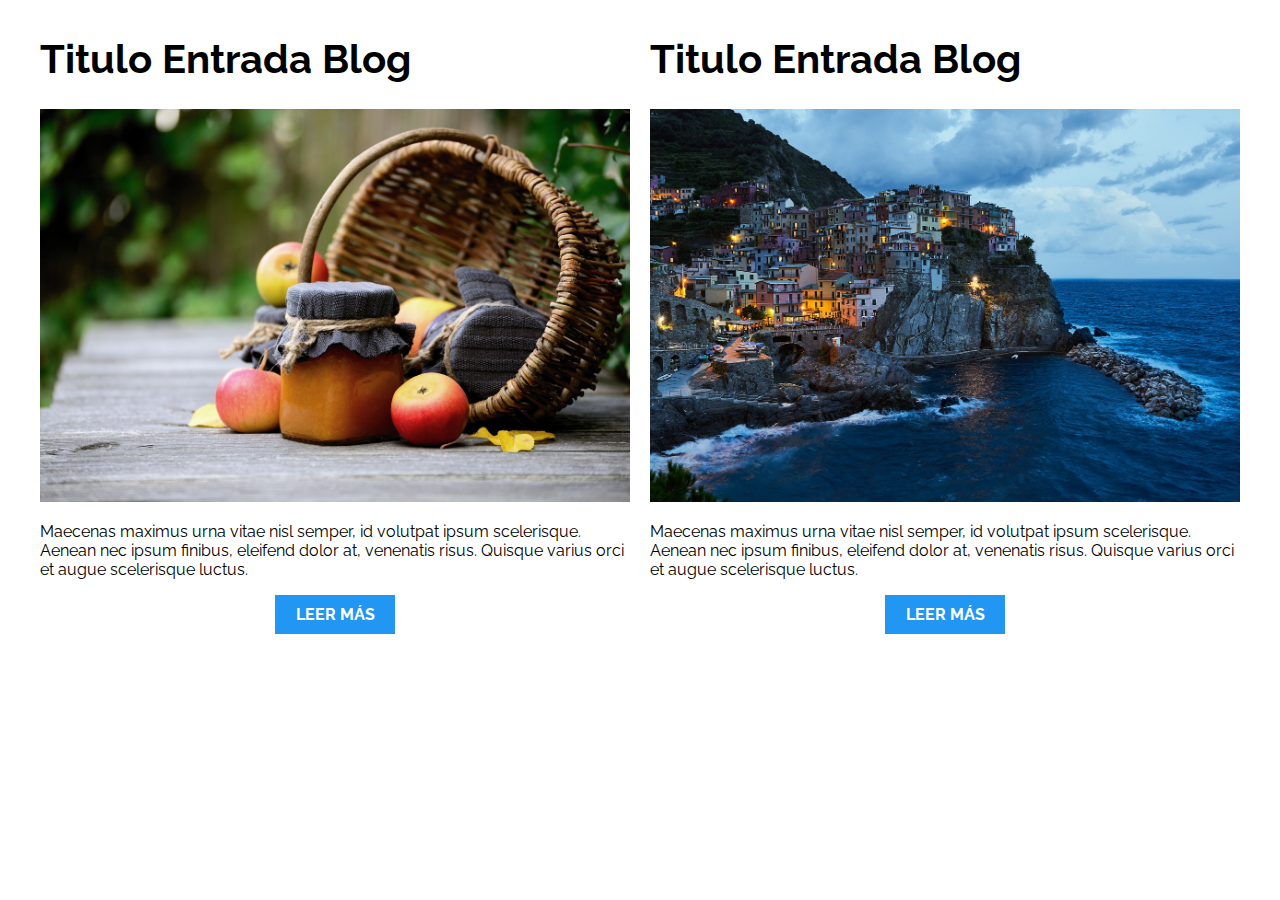
<file: 01-2columnas_iguales_css_grid/index.html>
<!DOCTYPE html>
<html>

<head>
    <meta charset="utf-8">
    <title>Patrones Responsive Web Design - 2 Columnas</title>
    <link rel="stylesheet" href="https://necolas.github.io/normalize.css/8.0.1/normalize.css">
    <link href="https://fonts.googleapis.com/css?family=Raleway:400,700,900" rel="stylesheet">
    <link rel="stylesheet" href="css/styles.css">
    <meta name="viewport" content="width=device-width, initial-scale=1">
</head>

<body>

    <div class="contenedor">
        <article class="entrada-blog">
            <h1>Titulo Entrada Blog</h1>
            <img src="img/imagen1.jpg">
            <p>Maecenas maximus urna vitae nisl semper, id volutpat ipsum scelerisque. Aenean nec ipsum finibus, eleifend dolor at, venenatis risus. Quisque varius orci et augue scelerisque luctus.</p>
            <a class="boton" href="#">Leer más</a>
        </article>
        <article class="entrada-blog">
            <h1>Titulo Entrada Blog</h1>
            <img src="img/imagen2.jpg">
            <p>Maecenas maximus urna vitae nisl semper, id volutpat ipsum scelerisque. Aenean nec ipsum finibus, eleifend dolor at, venenatis risus. Quisque varius orci et augue scelerisque luctus.</p>
            <a class="boton" href="#">Leer más</a>
        </article>
    </div>

</body>

</html>
</file>
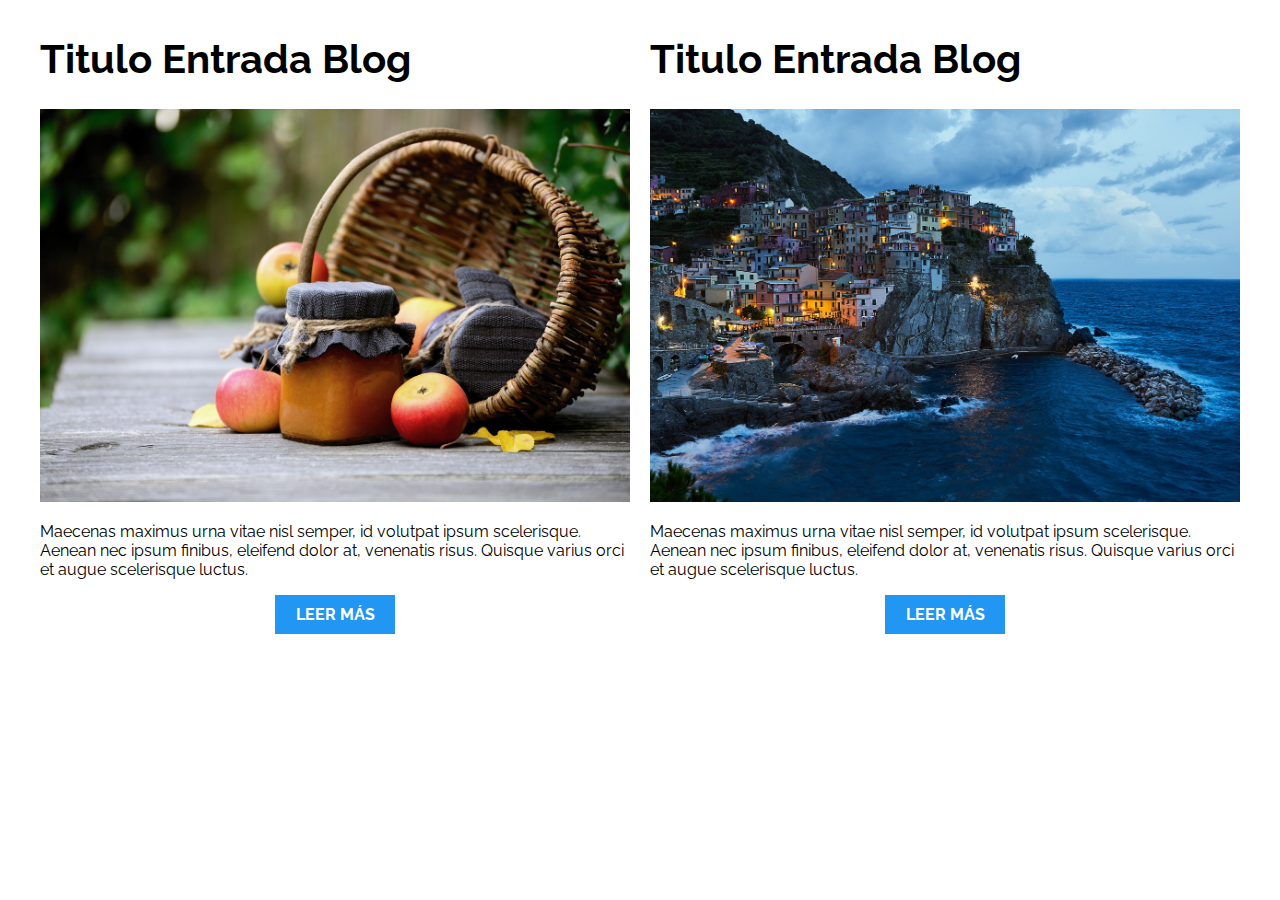
<file: 02-2columnas_iguales_flexbox/index.html>
<!DOCTYPE html>
<html>

<head>
    <meta charset="utf-8">
    <title>Patrones Responsive Web Design - 2 Columnas</title>
    <link rel="stylesheet" href="https://necolas.github.io/normalize.css/8.0.1/normalize.css">
    <link href="https://fonts.googleapis.com/css?family=Raleway:400,700,900" rel="stylesheet">
    <link rel="stylesheet" href="css/styles.css">
    <meta name="viewport" content="width=device-width, initial-scale=1">
</head>

<body>
    <div class="contenedor dos-columnas">
        <article class="entrada-blog">
            <h1>Titulo Entrada Blog</h1>
            <img src="img/imagen1.jpg">
            <p>Maecenas maximus urna vitae nisl semper, id volutpat ipsum scelerisque. Aenean nec ipsum finibus, eleifend dolor at, venenatis risus. Quisque varius orci et augue scelerisque luctus.</p>
            <a href="#">Leer más</a>
        </article>
        <article class="entrada-blog">
            <h1>Titulo Entrada Blog</h1>
            <img src="img/imagen2.jpg">
            <p>Maecenas maximus urna vitae nisl semper, id volutpat ipsum scelerisque. Aenean nec ipsum finibus, eleifend dolor at, venenatis risus. Quisque varius orci et augue scelerisque luctus.</p>
            <a href="#">Leer más</a>
        </article>
    </div>

</body>

</html>
</file>
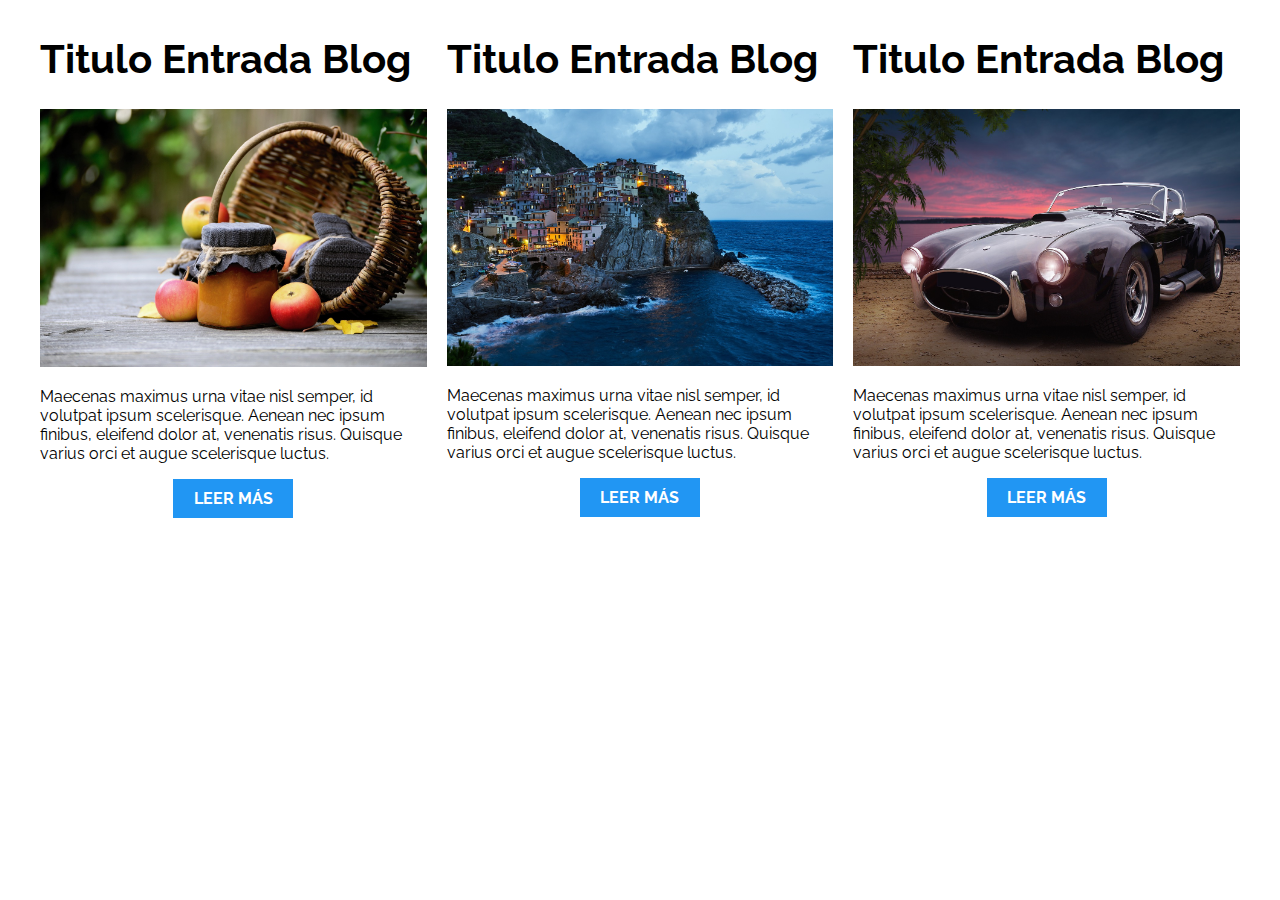
<file: 03-3columnas_iguales_css_grid/index.html>
<!DOCTYPE html>
<html>

<head>
    <meta charset="utf-8">
    <title>Patrones Responsive Web Design - 3 Columnas Iguales</title>
    <link rel="stylesheet" href="https://necolas.github.io/normalize.css/8.0.1/normalize.css">
    <link href="https://fonts.googleapis.com/css?family=Raleway:400,700,900" rel="stylesheet">
    <link rel="stylesheet" href="css/styles.css">
    <meta name="viewport" content="width=device-width, initial-scale=1">
</head>

<body>

    <div class="contenedor tres-columnas">
        <article class="entrada-blog">
            <h1>Titulo Entrada Blog</h1>
            <img src="img/imagen1.jpg">
            <p>Maecenas maximus urna vitae nisl semper, id volutpat ipsum scelerisque. Aenean nec ipsum finibus, eleifend dolor at, venenatis risus. Quisque varius orci et augue scelerisque luctus.</p>
            <a href="#">Leer más</a>
        </article>

        <article class="entrada-blog">
            <h1>Titulo Entrada Blog</h1>
            <img src="img/imagen2.jpg">

            <p>Maecenas maximus urna vitae nisl semper, id volutpat ipsum scelerisque. Aenean nec ipsum finibus, eleifend dolor at, venenatis risus. Quisque varius orci et augue scelerisque luctus.</p>
            <a href="#">Leer más</a>
        </article>

        <article class="entrada-blog">
            <h1>Titulo Entrada Blog</h1>
            <img src="img/imagen3.jpg">

            <p>Maecenas maximus urna vitae nisl semper, id volutpat ipsum scelerisque. Aenean nec ipsum finibus, eleifend dolor at, venenatis risus. Quisque varius orci et augue scelerisque luctus.</p>
            <a href="#">Leer más</a>
        </article>
    </div>

</body>

</html>
</file>
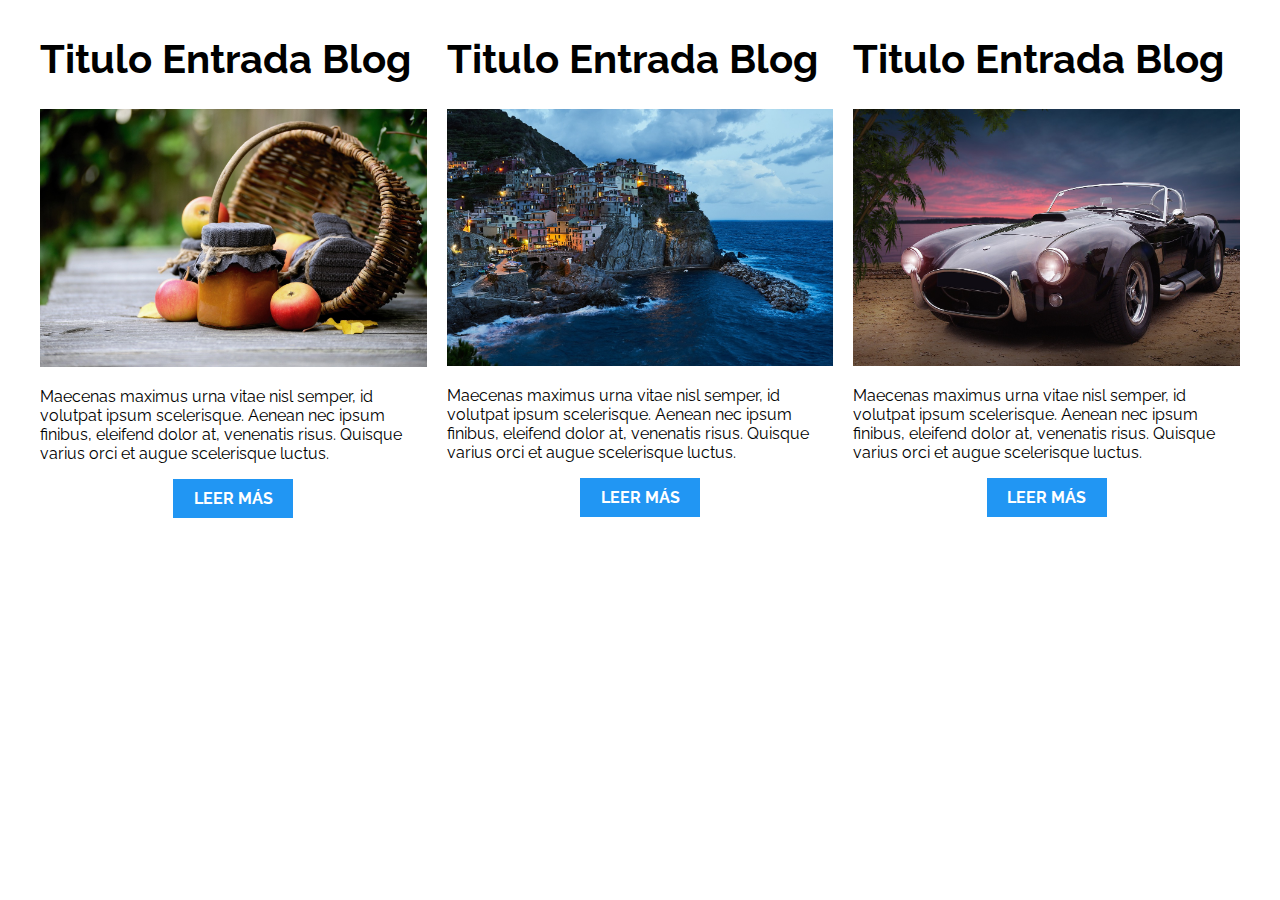
<file: 04-3columnas_iguales_flexbox/index.html>
<!DOCTYPE html>
<html>

<head>
    <meta charset="utf-8">
    <title>Patrones Responsive Web Design - 3 Columnas Iguales</title>
    <link rel="stylesheet" href="https://necolas.github.io/normalize.css/8.0.1/normalize.css">
    <link href="https://fonts.googleapis.com/css?family=Raleway:400,700,900" rel="stylesheet">
    <link rel="stylesheet" href="css/styles.css">
    <meta name="viewport" content="width=device-width, initial-scale=1">
</head>

<body>

    <div class="contenedor tres-columnas">
        <article class="entrada-blog">
            <h1>Titulo Entrada Blog</h1>
            <img src="img/imagen1.jpg">
            <p>Maecenas maximus urna vitae nisl semper, id volutpat ipsum scelerisque. Aenean nec ipsum finibus, eleifend dolor at, venenatis risus. Quisque varius orci et augue scelerisque luctus.</p>
            <a href="#">Leer más</a>
        </article>

        <article class="entrada-blog">
            <h1>Titulo Entrada Blog</h1>
            <img src="img/imagen2.jpg">

            <p>Maecenas maximus urna vitae nisl semper, id volutpat ipsum scelerisque. Aenean nec ipsum finibus, eleifend dolor at, venenatis risus. Quisque varius orci et augue scelerisque luctus.</p>
            <a href="#">Leer más</a>
        </article>

        <article class="entrada-blog">
            <h1>Titulo Entrada Blog</h1>
            <img src="img/imagen3.jpg">

            <p>Maecenas maximus urna vitae nisl semper, id volutpat ipsum scelerisque. Aenean nec ipsum finibus, eleifend dolor at, venenatis risus. Quisque varius orci et augue scelerisque luctus.</p>
            <a href="#">Leer más</a>
        </article>
    </div>
</body>

</html>
</file>
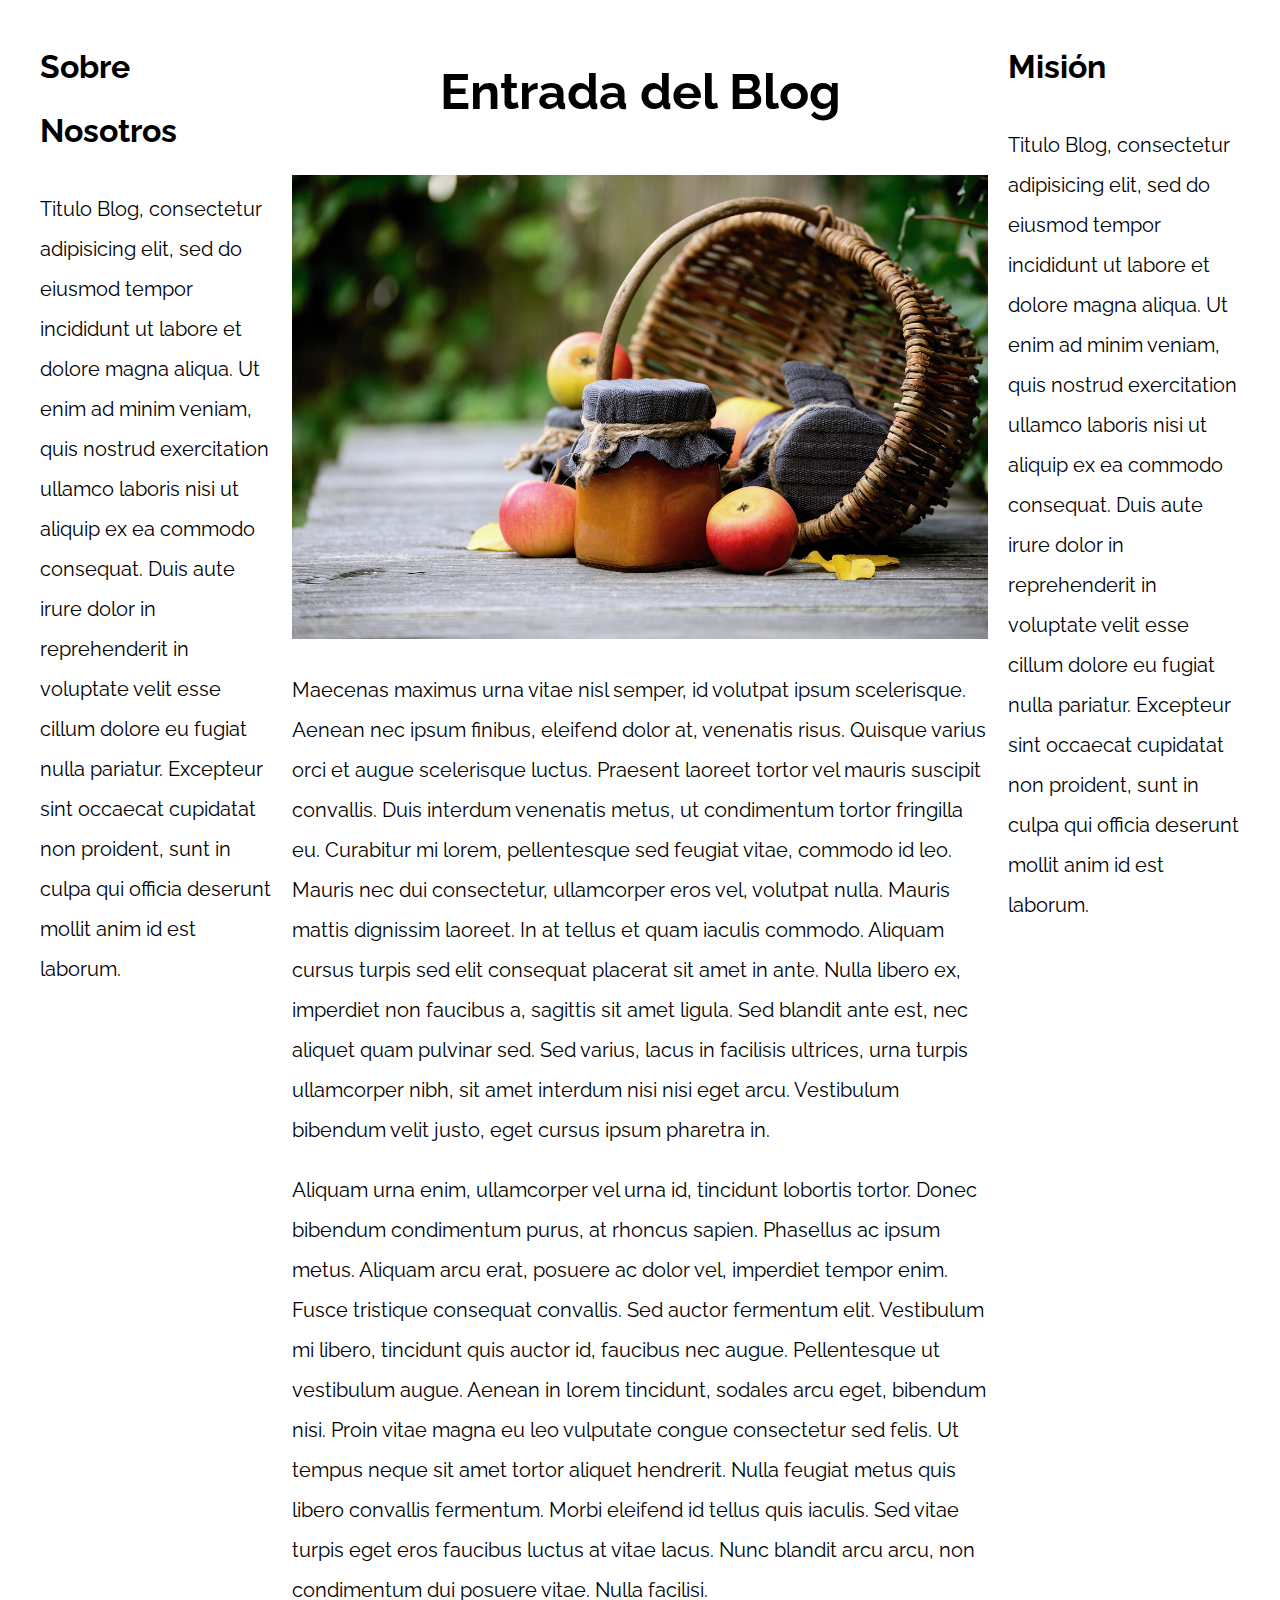
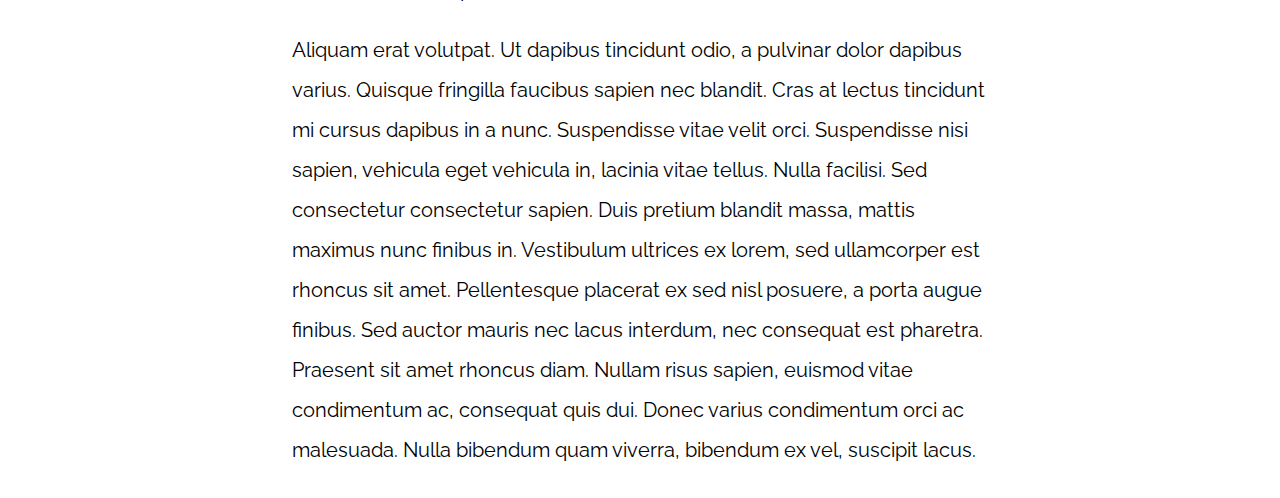
<file: 05-3columnas_css_grid/index.html>
<!DOCTYPE html>
<html>

<head>
    <meta charset="utf-8">
    <title>Patrones Responsive Web Design</title>
    <link rel="stylesheet" href="https://necolas.github.io/normalize.css/8.0.1/normalize.css">
    <link href="https://fonts.googleapis.com/css?family=Raleway:400,700,900" rel="stylesheet">
    <link rel="stylesheet" href="css/styles.css">
    <meta name="viewport" content="width=device-width, initial-scale=1">
</head>

<body>

    <div class="contenedor contenedor-grid">
        <main class="contenido-principal">
            <article>
                <h1 class="titulo-entrada">Entrada del Blog</h1>
                <img src="img/imagen1.jpg">

                <p>Maecenas maximus urna vitae nisl semper, id volutpat ipsum scelerisque. Aenean nec ipsum finibus, eleifend dolor at, venenatis risus. Quisque varius orci et augue scelerisque luctus. Praesent laoreet tortor vel mauris suscipit convallis.
                    Duis interdum venenatis metus, ut condimentum tortor fringilla eu. Curabitur mi lorem, pellentesque sed feugiat vitae, commodo id leo. Mauris nec dui consectetur, ullamcorper eros vel, volutpat nulla. Mauris mattis dignissim laoreet.
                    In at tellus et quam iaculis commodo. Aliquam cursus turpis sed elit consequat placerat sit amet in ante. Nulla libero ex, imperdiet non faucibus a, sagittis sit amet ligula. Sed blandit ante est, nec aliquet quam pulvinar sed. Sed
                    varius, lacus in facilisis ultrices, urna turpis ullamcorper nibh, sit amet interdum nisi nisi eget arcu. Vestibulum bibendum velit justo, eget cursus ipsum pharetra in.</p>

                <p>Aliquam urna enim, ullamcorper vel urna id, tincidunt lobortis tortor. Donec bibendum condimentum purus, at rhoncus sapien. Phasellus ac ipsum metus. Aliquam arcu erat, posuere ac dolor vel, imperdiet tempor enim. Fusce tristique consequat
                    convallis. Sed auctor fermentum elit. Vestibulum mi libero, tincidunt quis auctor id, faucibus nec augue. Pellentesque ut vestibulum augue. Aenean in lorem tincidunt, sodales arcu eget, bibendum nisi. Proin vitae magna eu leo vulputate
                    congue consectetur sed felis. Ut tempus neque sit amet tortor aliquet hendrerit. Nulla feugiat metus quis libero convallis fermentum. Morbi eleifend id tellus quis iaculis. Sed vitae turpis eget eros faucibus luctus at vitae lacus.
                    Nunc blandit arcu arcu, non condimentum dui posuere vitae. Nulla facilisi.</p>

                <p>Aliquam erat volutpat. Ut dapibus tincidunt odio, a pulvinar dolor dapibus varius. Quisque fringilla faucibus sapien nec blandit. Cras at lectus tincidunt mi cursus dapibus in a nunc. Suspendisse vitae velit orci. Suspendisse nisi sapien,
                    vehicula eget vehicula in, lacinia vitae tellus. Nulla facilisi. Sed consectetur consectetur sapien. Duis pretium blandit massa, mattis maximus nunc finibus in. Vestibulum ultrices ex lorem, sed ullamcorper est rhoncus sit amet. Pellentesque
                    placerat ex sed nisl posuere, a porta augue finibus. Sed auctor mauris nec lacus interdum, nec consequat est pharetra. Praesent sit amet rhoncus diam. Nullam risus sapien, euismod vitae condimentum ac, consequat quis dui. Donec varius
                    condimentum orci ac malesuada. Nulla bibendum quam viverra, bibendum ex vel, suscipit lacus.</p>

            </article>
        </main>

        <aside class="sidebar-1">
            <h2>Sobre Nosotros</h2>
            <p>Titulo Blog, consectetur adipisicing elit, sed do eiusmod tempor incididunt ut labore et dolore magna aliqua. Ut enim ad minim veniam, quis nostrud exercitation ullamco laboris nisi ut aliquip ex ea commodo consequat. Duis aute irure dolor
                in reprehenderit in voluptate velit esse cillum dolore eu fugiat nulla pariatur. Excepteur sint occaecat cupidatat non proident, sunt in culpa qui officia deserunt mollit anim id est laborum.</p>
        </aside>
        <aside class="sidebar-2">
            <h2>Misión</h2>
            <p>Titulo Blog, consectetur adipisicing elit, sed do eiusmod tempor incididunt ut labore et dolore magna aliqua. Ut enim ad minim veniam, quis nostrud exercitation ullamco laboris nisi ut aliquip ex ea commodo consequat. Duis aute irure dolor
                in reprehenderit in voluptate velit esse cillum dolore eu fugiat nulla pariatur. Excepteur sint occaecat cupidatat non proident, sunt in culpa qui officia deserunt mollit anim id est laborum.</p>
        </aside>
    </div>

</body>

</html>
</file>
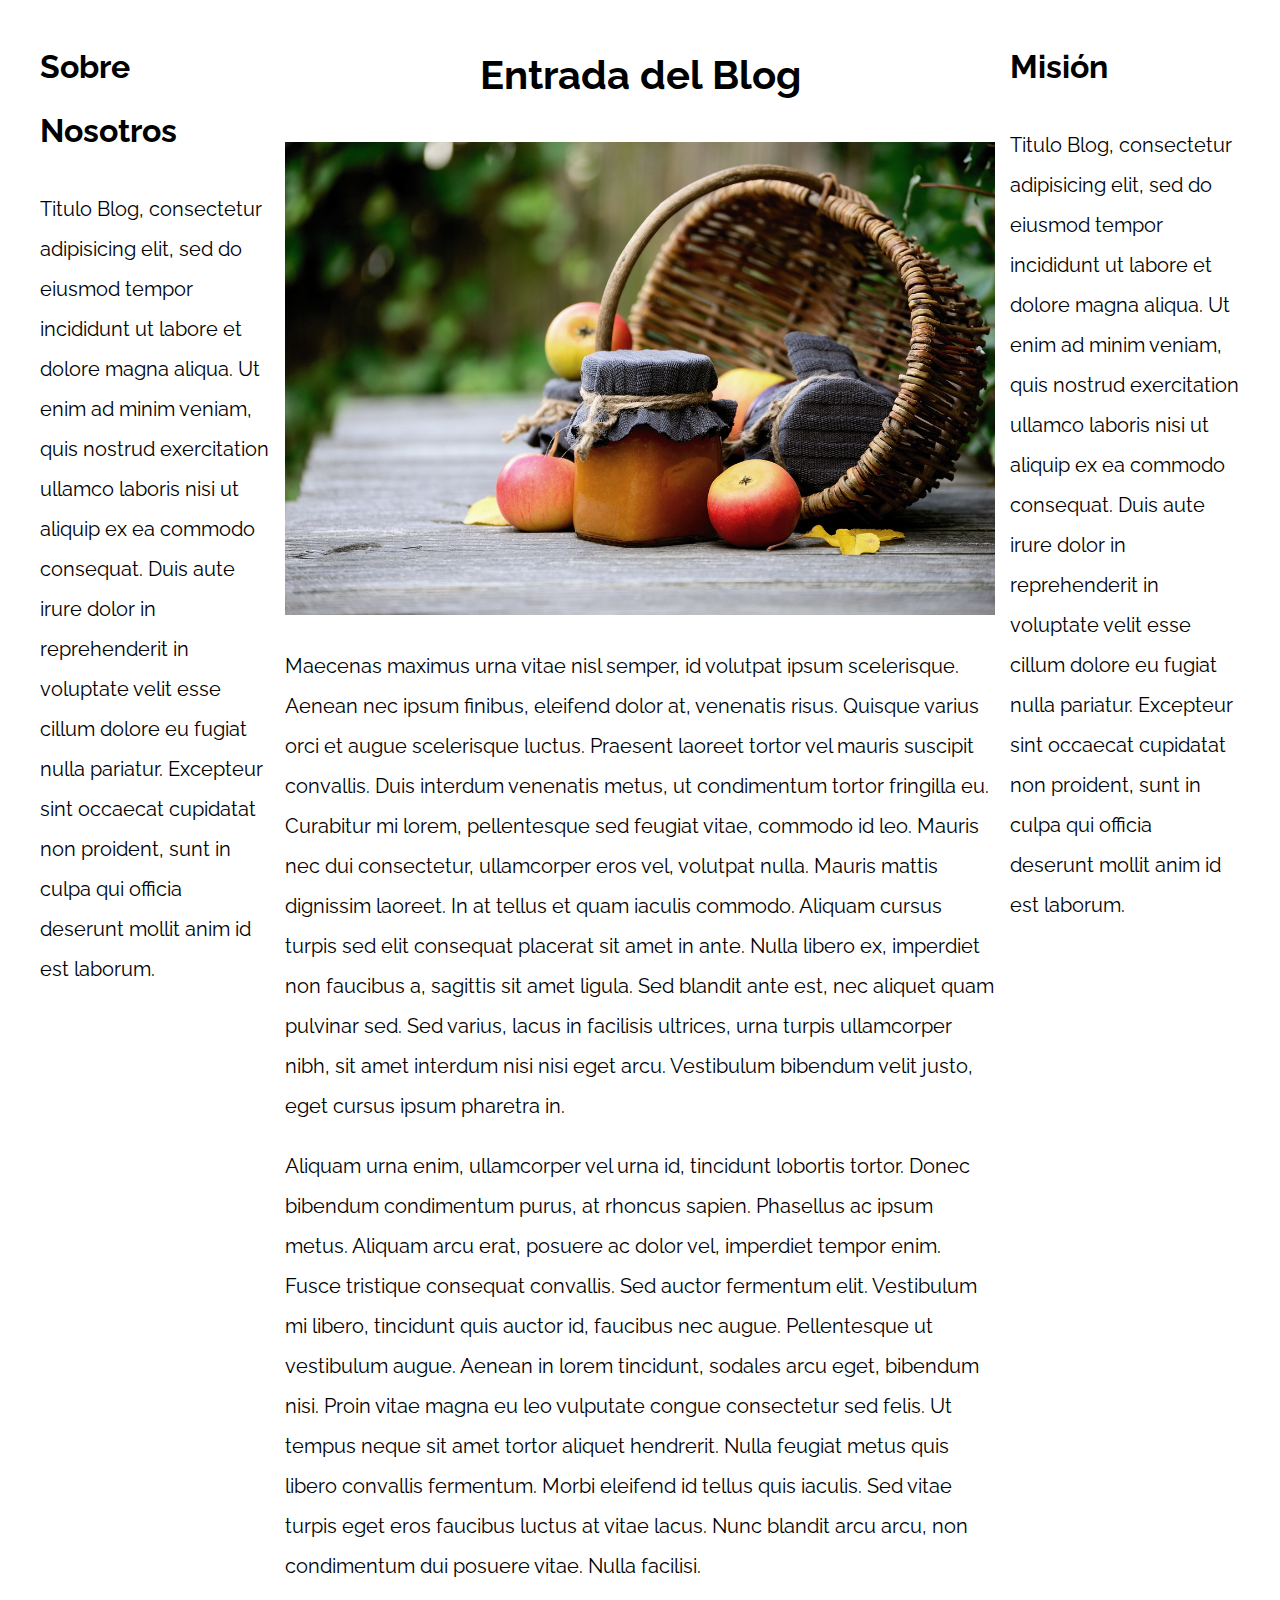
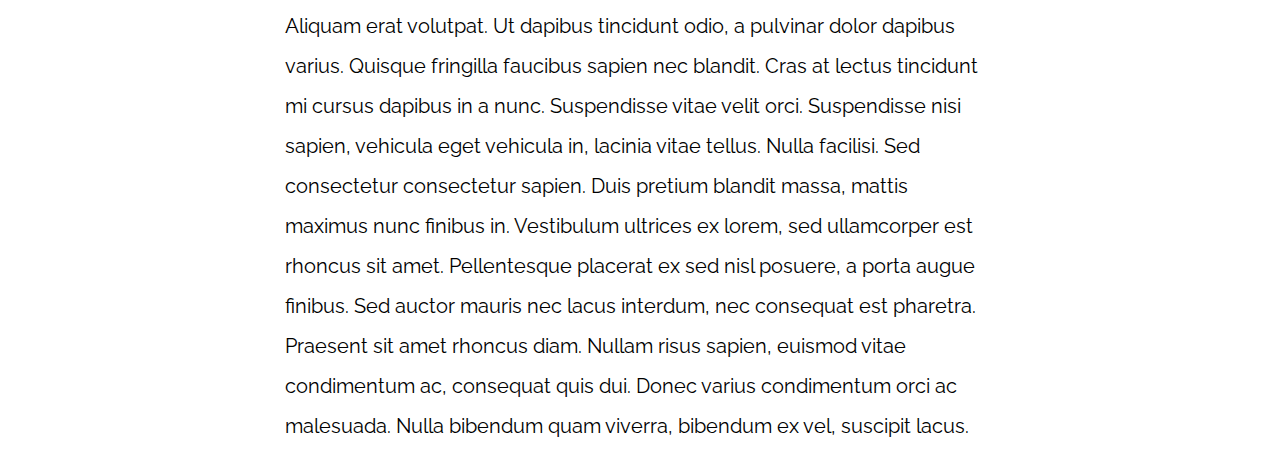
<file: 06-3columnas_flexbox/index.html>
<!DOCTYPE html>
<html>

<head>
    <meta charset="utf-8">
    <title>Patrones Responsive Web Design</title>
    <link rel="stylesheet" href="https://necolas.github.io/normalize.css/8.0.1/normalize.css">
    <link href="https://fonts.googleapis.com/css?family=Raleway:400,700,900" rel="stylesheet">
    <link rel="stylesheet" href="css/styles.css">
    <meta name="viewport" content="width=device-width, initial-scale=1">
</head>

<body>

    <div class="contenedor contenedor-flex">
        <main class="contenido-principal">
            <article>
                <h1 class="titulo-entrada">Entrada del Blog</h1>
                <img src="img/imagen1.jpg">

                <p>Maecenas maximus urna vitae nisl semper, id volutpat ipsum scelerisque. Aenean nec ipsum finibus, eleifend dolor at, venenatis risus. Quisque varius orci et augue scelerisque luctus. Praesent laoreet tortor vel mauris suscipit convallis.
                    Duis interdum venenatis metus, ut condimentum tortor fringilla eu. Curabitur mi lorem, pellentesque sed feugiat vitae, commodo id leo. Mauris nec dui consectetur, ullamcorper eros vel, volutpat nulla. Mauris mattis dignissim laoreet.
                    In at tellus et quam iaculis commodo. Aliquam cursus turpis sed elit consequat placerat sit amet in ante. Nulla libero ex, imperdiet non faucibus a, sagittis sit amet ligula. Sed blandit ante est, nec aliquet quam pulvinar sed. Sed
                    varius, lacus in facilisis ultrices, urna turpis ullamcorper nibh, sit amet interdum nisi nisi eget arcu. Vestibulum bibendum velit justo, eget cursus ipsum pharetra in.</p>

                <p>Aliquam urna enim, ullamcorper vel urna id, tincidunt lobortis tortor. Donec bibendum condimentum purus, at rhoncus sapien. Phasellus ac ipsum metus. Aliquam arcu erat, posuere ac dolor vel, imperdiet tempor enim. Fusce tristique consequat
                    convallis. Sed auctor fermentum elit. Vestibulum mi libero, tincidunt quis auctor id, faucibus nec augue. Pellentesque ut vestibulum augue. Aenean in lorem tincidunt, sodales arcu eget, bibendum nisi. Proin vitae magna eu leo vulputate
                    congue consectetur sed felis. Ut tempus neque sit amet tortor aliquet hendrerit. Nulla feugiat metus quis libero convallis fermentum. Morbi eleifend id tellus quis iaculis. Sed vitae turpis eget eros faucibus luctus at vitae lacus.
                    Nunc blandit arcu arcu, non condimentum dui posuere vitae. Nulla facilisi.</p>

                <p>Aliquam erat volutpat. Ut dapibus tincidunt odio, a pulvinar dolor dapibus varius. Quisque fringilla faucibus sapien nec blandit. Cras at lectus tincidunt mi cursus dapibus in a nunc. Suspendisse vitae velit orci. Suspendisse nisi sapien,
                    vehicula eget vehicula in, lacinia vitae tellus. Nulla facilisi. Sed consectetur consectetur sapien. Duis pretium blandit massa, mattis maximus nunc finibus in. Vestibulum ultrices ex lorem, sed ullamcorper est rhoncus sit amet. Pellentesque
                    placerat ex sed nisl posuere, a porta augue finibus. Sed auctor mauris nec lacus interdum, nec consequat est pharetra. Praesent sit amet rhoncus diam. Nullam risus sapien, euismod vitae condimentum ac, consequat quis dui. Donec varius
                    condimentum orci ac malesuada. Nulla bibendum quam viverra, bibendum ex vel, suscipit lacus.</p>

            </article>
        </main>

        <aside class="sidebar-1 sidebar">
            <h2>Sobre Nosotros</h2>
            <p>Titulo Blog, consectetur adipisicing elit, sed do eiusmod tempor incididunt ut labore et dolore magna aliqua. Ut enim ad minim veniam, quis nostrud exercitation ullamco laboris nisi ut aliquip ex ea commodo consequat. Duis aute irure dolor
                in reprehenderit in voluptate velit esse cillum dolore eu fugiat nulla pariatur. Excepteur sint occaecat cupidatat non proident, sunt in culpa qui officia deserunt mollit anim id est laborum.</p>
        </aside>
        <aside class="sidebar-2 sidebar">
            <h2>Misión</h2>
            <p>Titulo Blog, consectetur adipisicing elit, sed do eiusmod tempor incididunt ut labore et dolore magna aliqua. Ut enim ad minim veniam, quis nostrud exercitation ullamco laboris nisi ut aliquip ex ea commodo consequat. Duis aute irure dolor
                in reprehenderit in voluptate velit esse cillum dolore eu fugiat nulla pariatur. Excepteur sint occaecat cupidatat non proident, sunt in culpa qui officia deserunt mollit anim id est laborum.</p>
        </aside>
    </div>

</body>

</html>
</file>
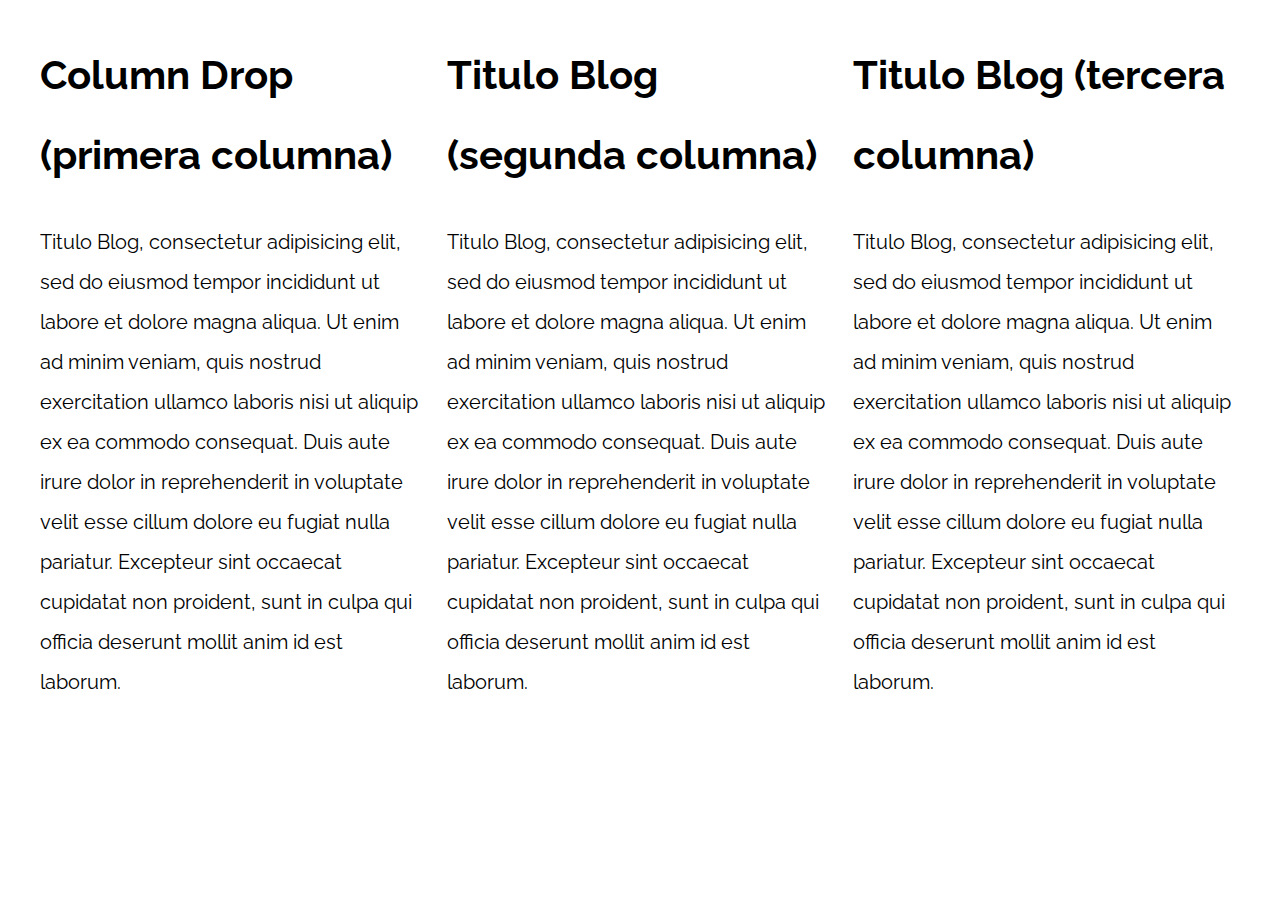
<file: 07-column_drop_css_grid/index.html>
<!DOCTYPE html>
<html>

<head>
    <meta charset="utf-8">
    <title>Patrones Responsive Web Design</title>
    <link rel="stylesheet" href="https://necolas.github.io/normalize.css/8.0.1/normalize.css">
    <link href="https://fonts.googleapis.com/css?family=Raleway:400,700,900" rel="stylesheet">
    <link rel="stylesheet" href="css/styles.css">
    <meta name="viewport" content="width=device-width, initial-scale=1">
</head>

<body>

    <div class="contenedor column-drop-css">
        <main>
            <h1>Column Drop (primera columna)</h1>
            <p>
                Titulo Blog, consectetur adipisicing elit, sed do eiusmod tempor incididunt ut labore et dolore magna aliqua. Ut enim ad minim veniam, quis nostrud exercitation ullamco laboris nisi ut aliquip ex ea commodo consequat. Duis aute irure dolor in reprehenderit
                in voluptate velit esse cillum dolore eu fugiat nulla pariatur. Excepteur sint occaecat cupidatat non proident, sunt in culpa qui officia deserunt mollit anim id est laborum.
            </p>
        </main>

        <aside class="primera">
            <h1>Titulo Blog (segunda columna)</h1>
            <p>
                Titulo Blog, consectetur adipisicing elit, sed do eiusmod tempor incididunt ut labore et dolore magna aliqua. Ut enim ad minim veniam, quis nostrud exercitation ullamco laboris nisi ut aliquip ex ea commodo consequat. Duis aute irure dolor in reprehenderit
                in voluptate velit esse cillum dolore eu fugiat nulla pariatur. Excepteur sint occaecat cupidatat non proident, sunt in culpa qui officia deserunt mollit anim id est laborum.
            </p>
        </aside>

        <aside class="segunda">
            <h1>Titulo Blog (tercera columna)</h1>
            <p>
                Titulo Blog, consectetur adipisicing elit, sed do eiusmod tempor incididunt ut labore et dolore magna aliqua. Ut enim ad minim veniam, quis nostrud exercitation ullamco laboris nisi ut aliquip ex ea commodo consequat. Duis aute irure dolor in reprehenderit
                in voluptate velit esse cillum dolore eu fugiat nulla pariatur. Excepteur sint occaecat cupidatat non proident, sunt in culpa qui officia deserunt mollit anim id est laborum.
            </p>
        </aside>
    </div>

</body>

</html>
</file>
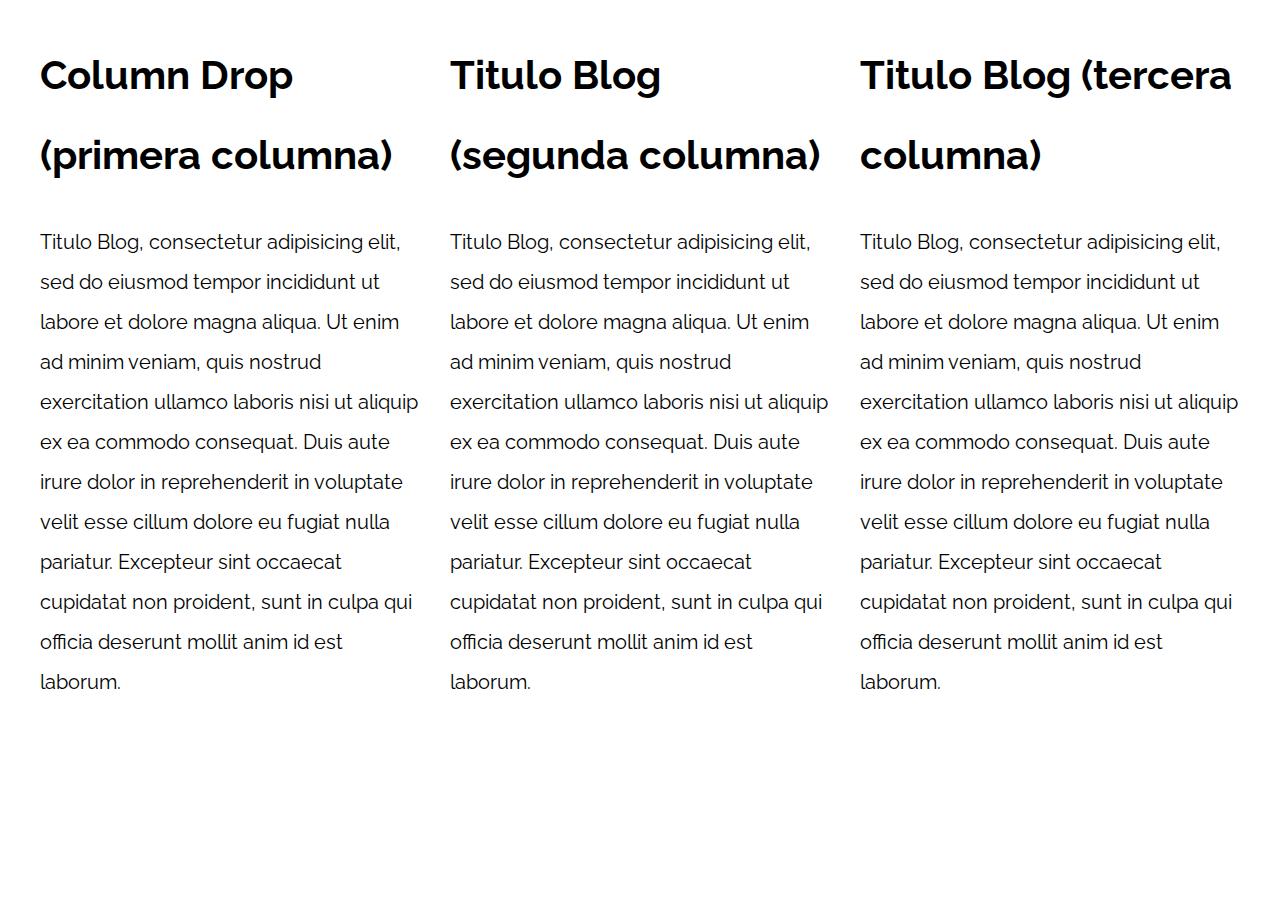
<file: 08-column_drop_flexbox/index.html>
<!DOCTYPE html>
<html>

<head>
    <meta charset="utf-8">
    <title>Patrones Responsive Web Design</title>
    <link rel="stylesheet" href="https://necolas.github.io/normalize.css/8.0.1/normalize.css">
    <link href="https://fonts.googleapis.com/css?family=Raleway:400,700,900" rel="stylesheet">
    <link rel="stylesheet" href="css/styles.css">
    <meta name="viewport" content="width=device-width, initial-scale=1">
</head>

<body>

    <div class="contenedor column-flex">
        <main class="contenido-principal">
            <h1>Column Drop (primera columna)</h1>
            <p>
                Titulo Blog, consectetur adipisicing elit, sed do eiusmod tempor incididunt ut labore et dolore magna aliqua. Ut enim ad minim veniam, quis nostrud exercitation ullamco laboris nisi ut aliquip ex ea commodo consequat. Duis aute irure dolor in reprehenderit
                in voluptate velit esse cillum dolore eu fugiat nulla pariatur. Excepteur sint occaecat cupidatat non proident, sunt in culpa qui officia deserunt mollit anim id est laborum.
            </p>
        </main>

        <aside class="primera">
            <h1>Titulo Blog (segunda columna)</h1>
            <p>
                Titulo Blog, consectetur adipisicing elit, sed do eiusmod tempor incididunt ut labore et dolore magna aliqua. Ut enim ad minim veniam, quis nostrud exercitation ullamco laboris nisi ut aliquip ex ea commodo consequat. Duis aute irure dolor in reprehenderit
                in voluptate velit esse cillum dolore eu fugiat nulla pariatur. Excepteur sint occaecat cupidatat non proident, sunt in culpa qui officia deserunt mollit anim id est laborum.
            </p>
        </aside>

        <aside class="segunda">
            <h1>Titulo Blog (tercera columna)</h1>
            <p>
                Titulo Blog, consectetur adipisicing elit, sed do eiusmod tempor incididunt ut labore et dolore magna aliqua. Ut enim ad minim veniam, quis nostrud exercitation ullamco laboris nisi ut aliquip ex ea commodo consequat. Duis aute irure dolor in reprehenderit
                in voluptate velit esse cillum dolore eu fugiat nulla pariatur. Excepteur sint occaecat cupidatat non proident, sunt in culpa qui officia deserunt mollit anim id est laborum.
            </p>
        </aside>
    </div>

</body>

</html>
</file>
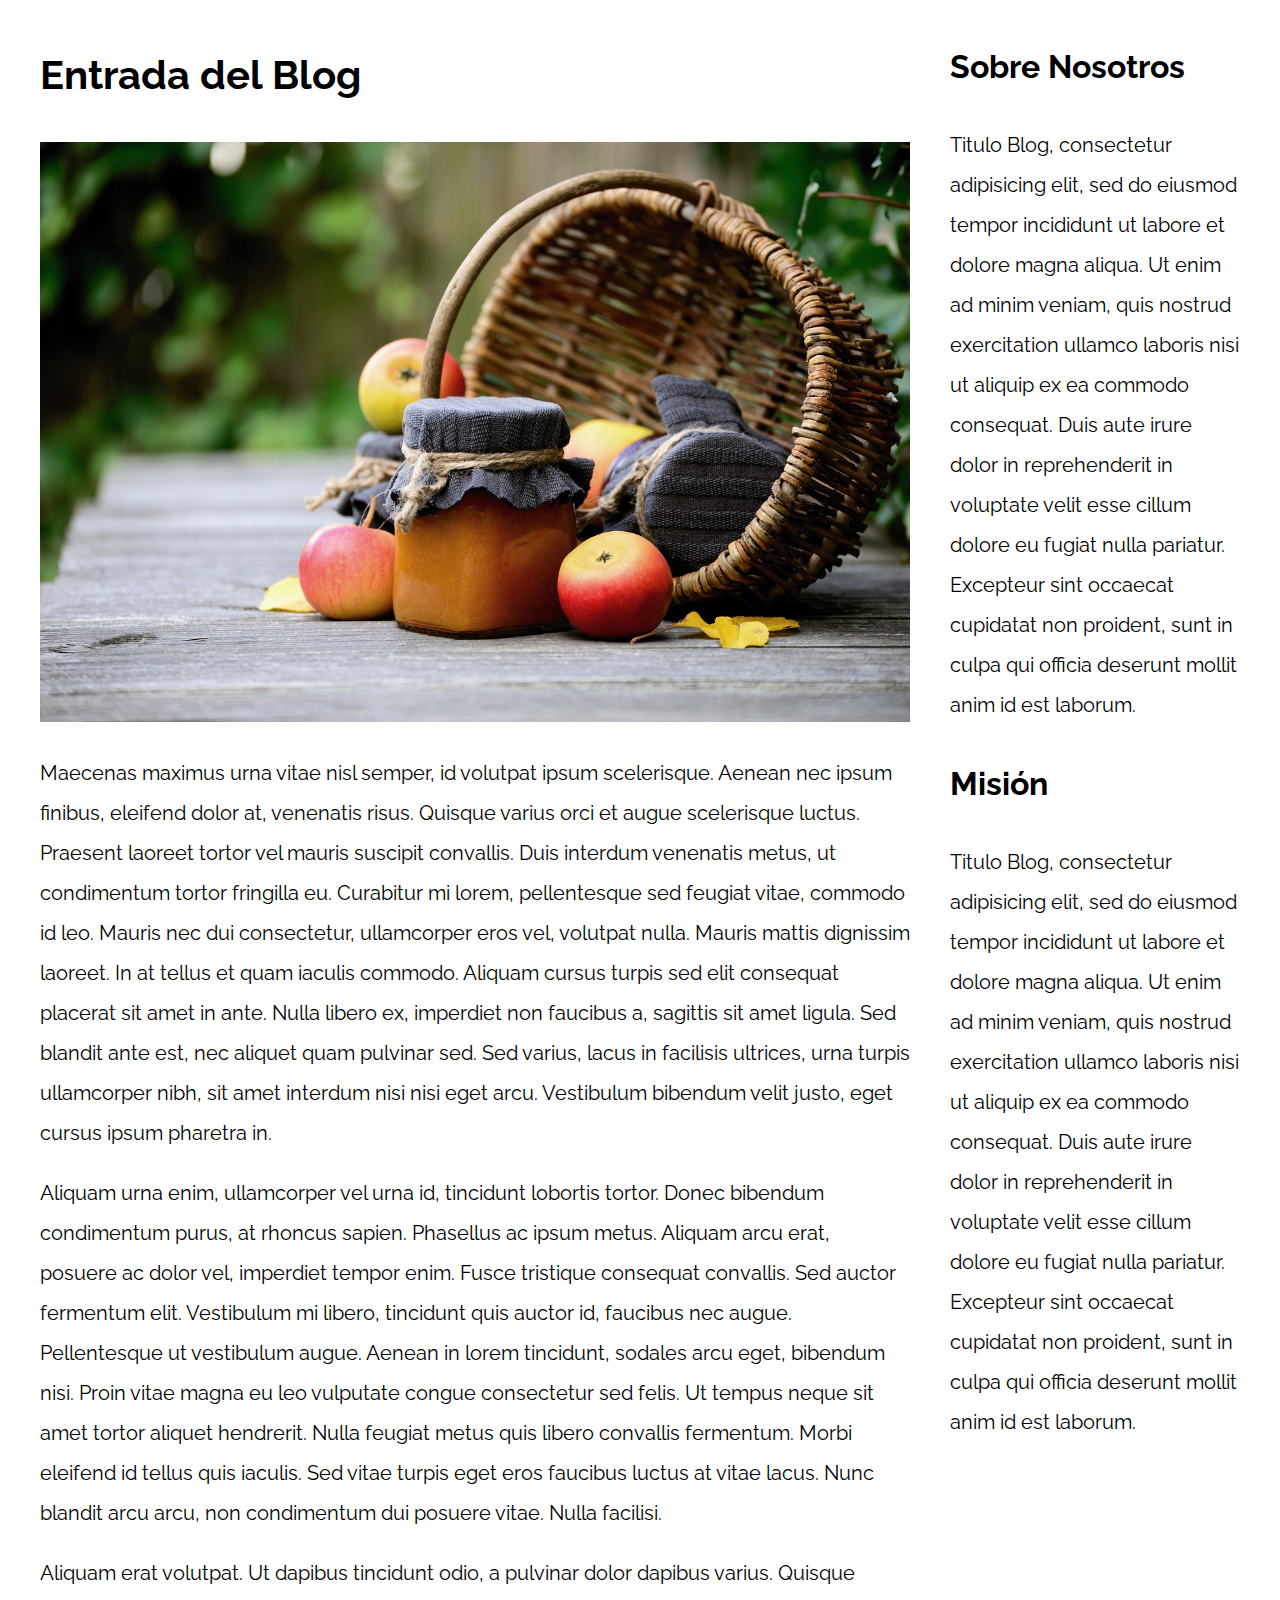
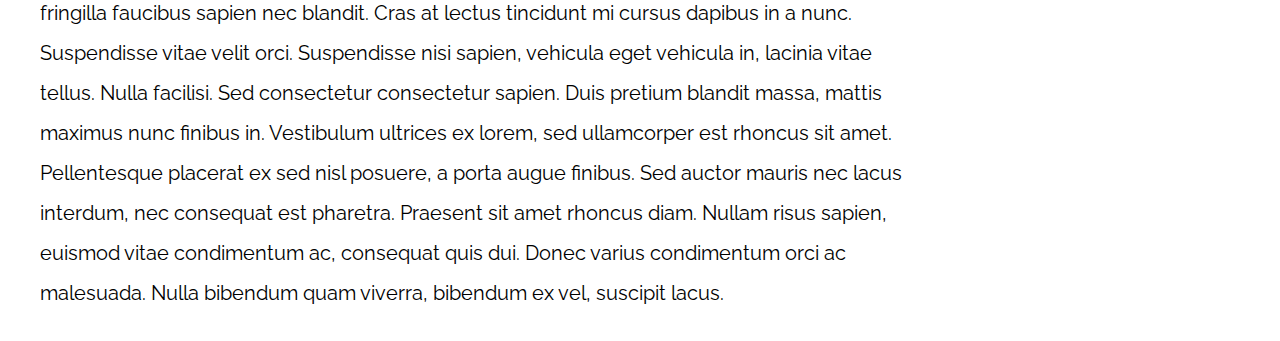
<file: 09-con_sidebar_css_grid/index.html>
<!DOCTYPE html>
<html>

<head>
    <meta charset="utf-8">
    <title>Patrones Responsive Web Design</title>
    <link rel="stylesheet" href="https://necolas.github.io/normalize.css/8.0.1/normalize.css">
    <link href="https://fonts.googleapis.com/css?family=Raleway:400,700,900" rel="stylesheet">
    <link rel="stylesheet" href="css/styles.css">
    <meta name="viewport" content="width=device-width, initial-scale=1">
</head>

<body>

    <div class="contenedor con-sidebar">
        <article>
            <h1>Entrada del Blog</h1>
            <img src="img/imagen1.jpg">

            <p>Maecenas maximus urna vitae nisl semper, id volutpat ipsum scelerisque. Aenean nec ipsum finibus, eleifend dolor at, venenatis risus. Quisque varius orci et augue scelerisque luctus. Praesent laoreet tortor vel mauris suscipit convallis. Duis
                interdum venenatis metus, ut condimentum tortor fringilla eu. Curabitur mi lorem, pellentesque sed feugiat vitae, commodo id leo. Mauris nec dui consectetur, ullamcorper eros vel, volutpat nulla. Mauris mattis dignissim laoreet. In at
                tellus et quam iaculis commodo. Aliquam cursus turpis sed elit consequat placerat sit amet in ante. Nulla libero ex, imperdiet non faucibus a, sagittis sit amet ligula. Sed blandit ante est, nec aliquet quam pulvinar sed. Sed varius, lacus
                in facilisis ultrices, urna turpis ullamcorper nibh, sit amet interdum nisi nisi eget arcu. Vestibulum bibendum velit justo, eget cursus ipsum pharetra in.</p>

            <p>Aliquam urna enim, ullamcorper vel urna id, tincidunt lobortis tortor. Donec bibendum condimentum purus, at rhoncus sapien. Phasellus ac ipsum metus. Aliquam arcu erat, posuere ac dolor vel, imperdiet tempor enim. Fusce tristique consequat
                convallis. Sed auctor fermentum elit. Vestibulum mi libero, tincidunt quis auctor id, faucibus nec augue. Pellentesque ut vestibulum augue. Aenean in lorem tincidunt, sodales arcu eget, bibendum nisi. Proin vitae magna eu leo vulputate
                congue consectetur sed felis. Ut tempus neque sit amet tortor aliquet hendrerit. Nulla feugiat metus quis libero convallis fermentum. Morbi eleifend id tellus quis iaculis. Sed vitae turpis eget eros faucibus luctus at vitae lacus. Nunc
                blandit arcu arcu, non condimentum dui posuere vitae. Nulla facilisi.</p>

            <p>Aliquam erat volutpat. Ut dapibus tincidunt odio, a pulvinar dolor dapibus varius. Quisque fringilla faucibus sapien nec blandit. Cras at lectus tincidunt mi cursus dapibus in a nunc. Suspendisse vitae velit orci. Suspendisse nisi sapien,
                vehicula eget vehicula in, lacinia vitae tellus. Nulla facilisi. Sed consectetur consectetur sapien. Duis pretium blandit massa, mattis maximus nunc finibus in. Vestibulum ultrices ex lorem, sed ullamcorper est rhoncus sit amet. Pellentesque
                placerat ex sed nisl posuere, a porta augue finibus. Sed auctor mauris nec lacus interdum, nec consequat est pharetra. Praesent sit amet rhoncus diam. Nullam risus sapien, euismod vitae condimentum ac, consequat quis dui. Donec varius
                condimentum orci ac malesuada. Nulla bibendum quam viverra, bibendum ex vel, suscipit lacus.</p>
        </article>
        <aside>
            <h2>Sobre Nosotros</h2>
            <p>Titulo Blog, consectetur adipisicing elit, sed do eiusmod tempor incididunt ut labore et dolore magna aliqua. Ut enim ad minim veniam, quis nostrud exercitation ullamco laboris nisi ut aliquip ex ea commodo consequat. Duis aute irure dolor
                in reprehenderit in voluptate velit esse cillum dolore eu fugiat nulla pariatur. Excepteur sint occaecat cupidatat non proident, sunt in culpa qui officia deserunt mollit anim id est laborum.</p>


            <h2>Misión</h2>
            <p>Titulo Blog, consectetur adipisicing elit, sed do eiusmod tempor incididunt ut labore et dolore magna aliqua. Ut enim ad minim veniam, quis nostrud exercitation ullamco laboris nisi ut aliquip ex ea commodo consequat. Duis aute irure dolor
                in reprehenderit in voluptate velit esse cillum dolore eu fugiat nulla pariatur. Excepteur sint occaecat cupidatat non proident, sunt in culpa qui officia deserunt mollit anim id est laborum.</p>
        </aside>
    </div>

</body>

</html>
</file>
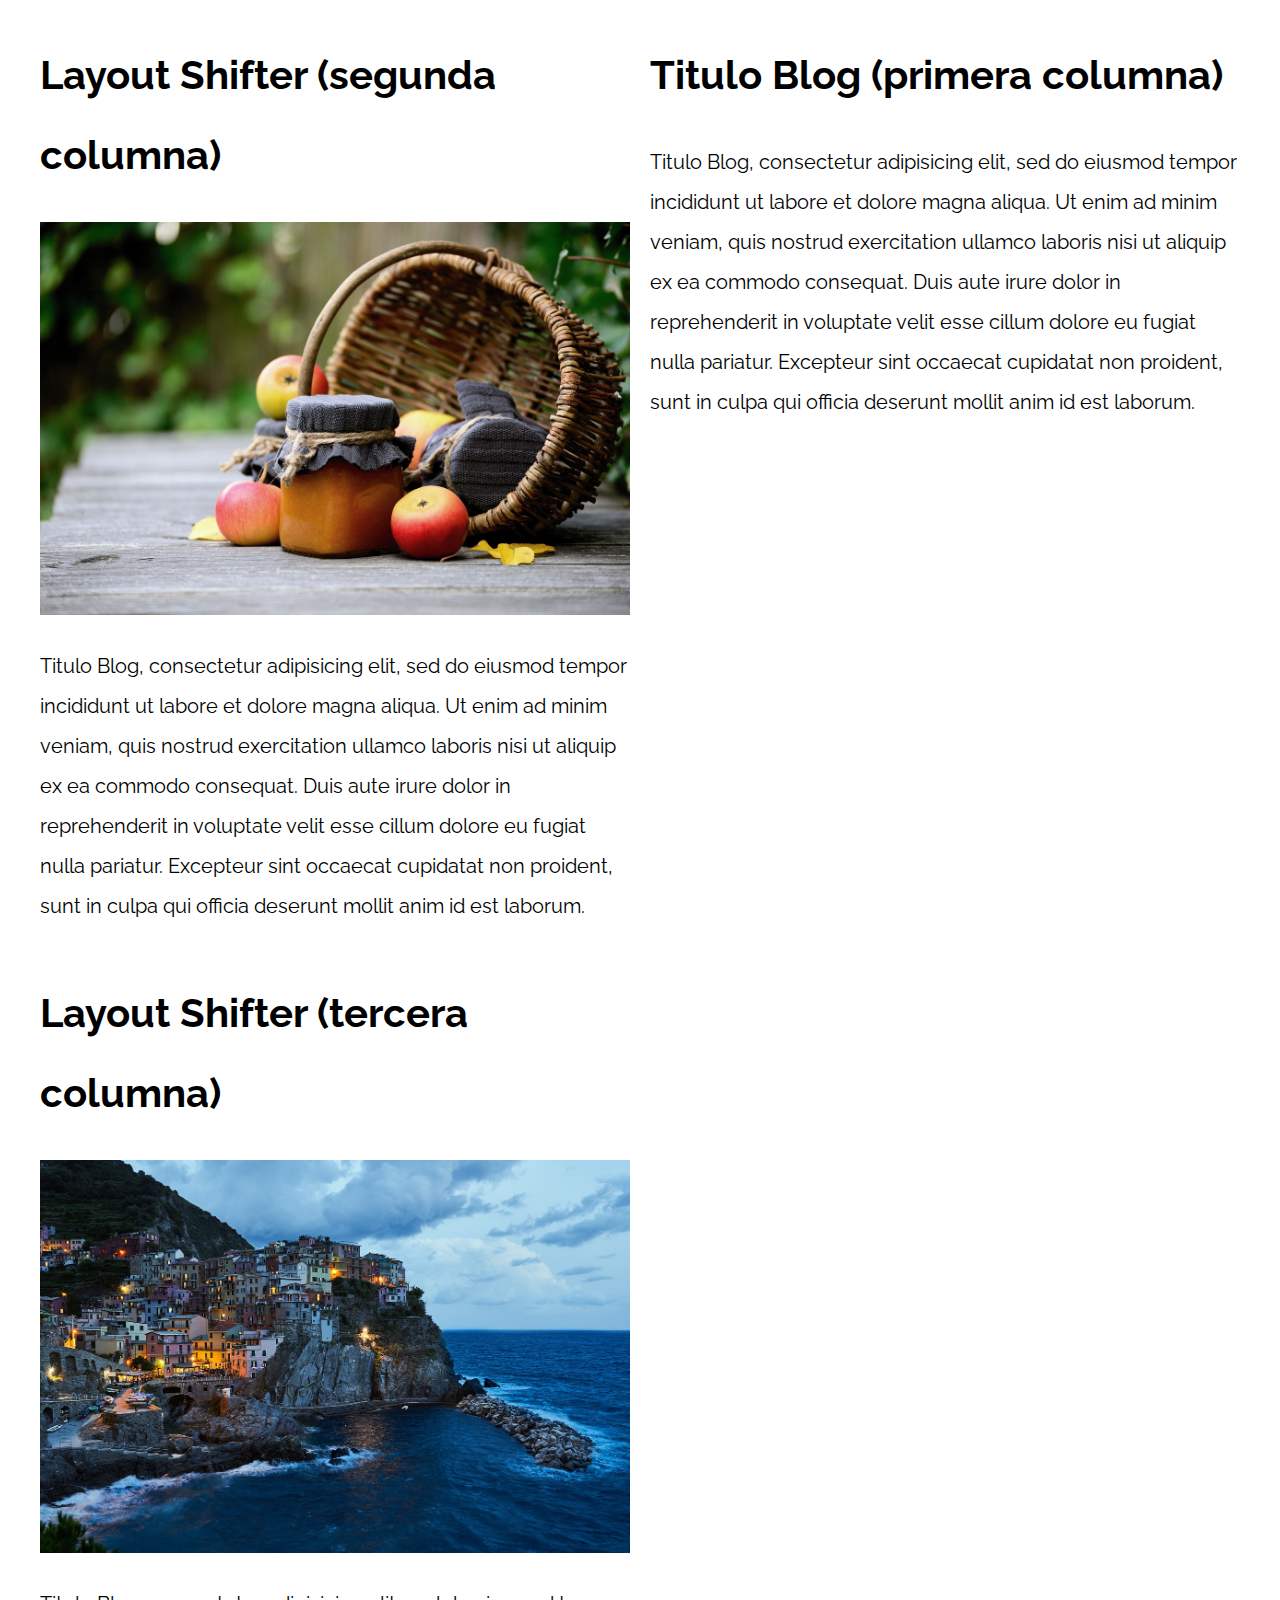
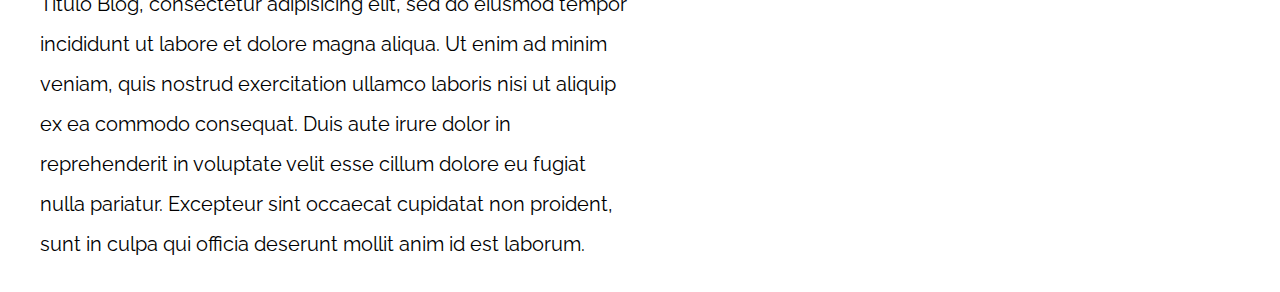
<file: 11-layout_shifter_css_grid/index.html>
<!DOCTYPE html>
<html>

<head>
    <meta charset="utf-8">
    <title>Patrones Responsive Web Design</title>
    <link rel="stylesheet" href="https://necolas.github.io/normalize.css/8.0.1/normalize.css">
    <link href="https://fonts.googleapis.com/css?family=Raleway:400,700,900" rel="stylesheet">
    <link rel="stylesheet" href="css/styles.css">
    <meta name="viewport" content="width=device-width, initial-scale=1">
</head>

<body>

    <div class="contenedor layout">
        <aside class="sidebar">
            <h1>Titulo Blog (primera columna)</h1>
            <p>
                Titulo Blog, consectetur adipisicing elit, sed do eiusmod tempor incididunt ut labore et dolore magna aliqua. Ut enim ad minim veniam, quis nostrud exercitation ullamco laboris nisi ut aliquip ex ea commodo consequat. Duis aute irure dolor in reprehenderit
                in voluptate velit esse cillum dolore eu fugiat nulla pariatur. Excepteur sint occaecat cupidatat non proident, sunt in culpa qui officia deserunt mollit anim id est laborum.
            </p>
        </aside>

        <main class="contenido-principal">
            <article class="entrada-blog">
                <h1>Layout Shifter (segunda columna)</h1>
                <img src="img/imagen1.jpg">
                <p>
                    Titulo Blog, consectetur adipisicing elit, sed do eiusmod tempor incididunt ut labore et dolore magna aliqua. Ut enim ad minim veniam, quis nostrud exercitation ullamco laboris nisi ut aliquip ex ea commodo consequat. Duis aute irure dolor in reprehenderit
                    in voluptate velit esse cillum dolore eu fugiat nulla pariatur. Excepteur sint occaecat cupidatat non proident, sunt in culpa qui officia deserunt mollit anim id est laborum.
                </p>
            </article>

            <article class="entrada-blog">
                <h1>Layout Shifter (tercera columna)</h1>
                <img src="img/imagen2.jpg">
                <p>
                    Titulo Blog, consectetur adipisicing elit, sed do eiusmod tempor incididunt ut labore et dolore magna aliqua. Ut enim ad minim veniam, quis nostrud exercitation ullamco laboris nisi ut aliquip ex ea commodo consequat. Duis aute irure dolor in reprehenderit
                    in voluptate velit esse cillum dolore eu fugiat nulla pariatur. Excepteur sint occaecat cupidatat non proident, sunt in culpa qui officia deserunt mollit anim id est laborum.
                </p>
            </article>
        </main>
    </div>

</body>

</html>
</file>
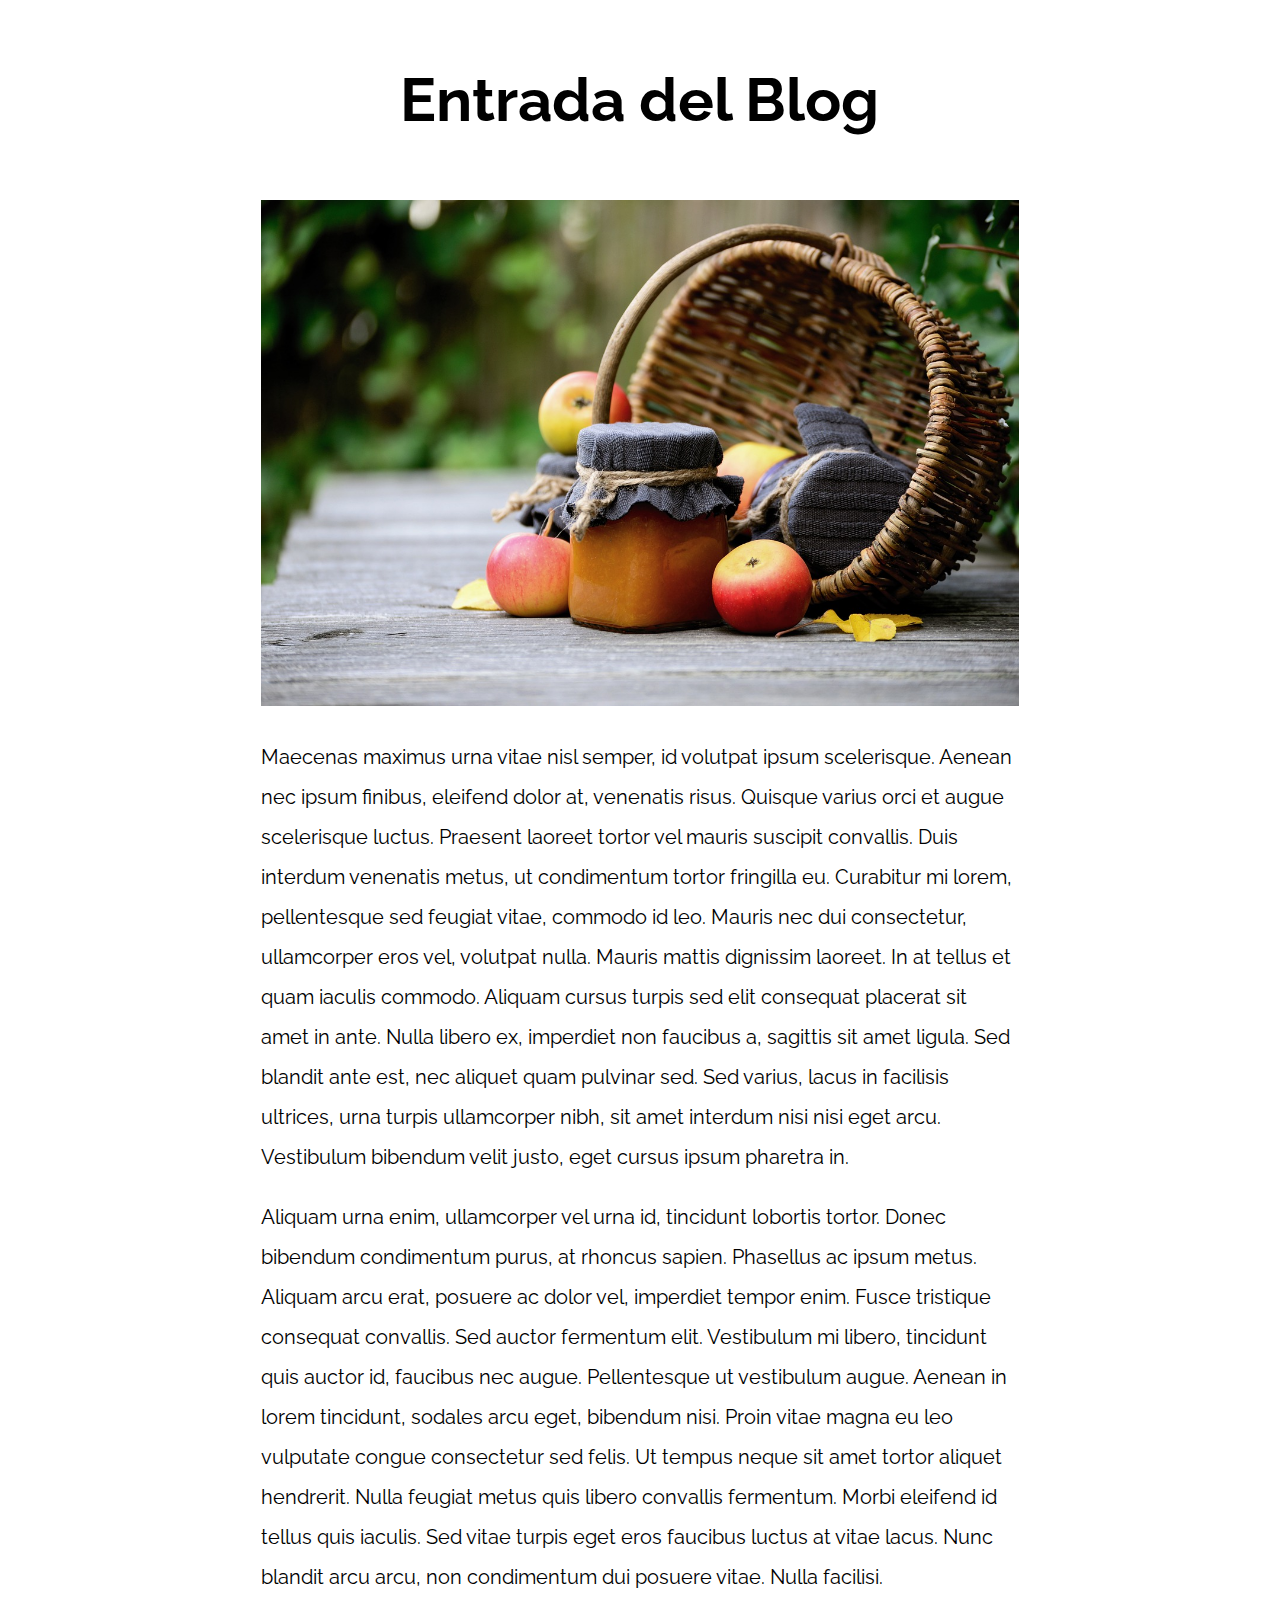
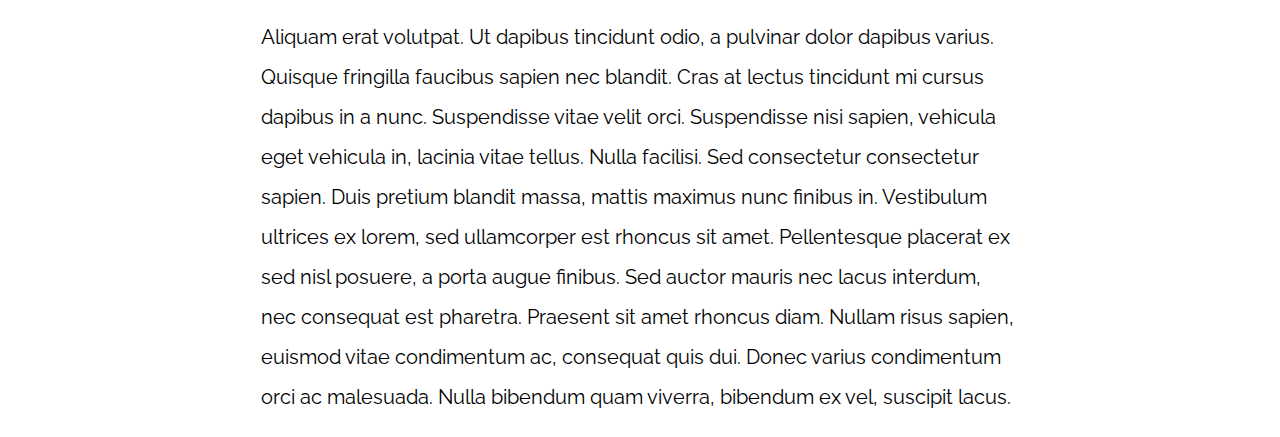
<file: 13-mostly_fluid/index.html>
<!DOCTYPE html>
<html>

<head>
    <meta charset="utf-8">
    <title>Patrones Responsive Web Design</title>
    <link rel="stylesheet" href="https://necolas.github.io/normalize.css/8.0.1/normalize.css">
    <link href="https://fonts.googleapis.com/css?family=Raleway:400,700,900" rel="stylesheet">
    <link rel="stylesheet" href="css/styles.css">
    <meta name="viewport" content="width=device-width, initial-scale=1">
</head>

<body>

    <div class="contenedor">
        <article class="entrada-blog">
            <h1>Entrada del Blog</h1>
            <img src="img/imagen1.jpg">

            <p>Maecenas maximus urna vitae nisl semper, id volutpat ipsum scelerisque. Aenean nec ipsum finibus, eleifend dolor at, venenatis risus. Quisque varius orci et augue scelerisque luctus. Praesent laoreet tortor vel mauris suscipit convallis. Duis
                interdum venenatis metus, ut condimentum tortor fringilla eu. Curabitur mi lorem, pellentesque sed feugiat vitae, commodo id leo. Mauris nec dui consectetur, ullamcorper eros vel, volutpat nulla. Mauris mattis dignissim laoreet. In at
                tellus et quam iaculis commodo. Aliquam cursus turpis sed elit consequat placerat sit amet in ante. Nulla libero ex, imperdiet non faucibus a, sagittis sit amet ligula. Sed blandit ante est, nec aliquet quam pulvinar sed. Sed varius, lacus
                in facilisis ultrices, urna turpis ullamcorper nibh, sit amet interdum nisi nisi eget arcu. Vestibulum bibendum velit justo, eget cursus ipsum pharetra in.</p>

            <p>Aliquam urna enim, ullamcorper vel urna id, tincidunt lobortis tortor. Donec bibendum condimentum purus, at rhoncus sapien. Phasellus ac ipsum metus. Aliquam arcu erat, posuere ac dolor vel, imperdiet tempor enim. Fusce tristique consequat
                convallis. Sed auctor fermentum elit. Vestibulum mi libero, tincidunt quis auctor id, faucibus nec augue. Pellentesque ut vestibulum augue. Aenean in lorem tincidunt, sodales arcu eget, bibendum nisi. Proin vitae magna eu leo vulputate
                congue consectetur sed felis. Ut tempus neque sit amet tortor aliquet hendrerit. Nulla feugiat metus quis libero convallis fermentum. Morbi eleifend id tellus quis iaculis. Sed vitae turpis eget eros faucibus luctus at vitae lacus. Nunc
                blandit arcu arcu, non condimentum dui posuere vitae. Nulla facilisi.</p>

            <p>Aliquam erat volutpat. Ut dapibus tincidunt odio, a pulvinar dolor dapibus varius. Quisque fringilla faucibus sapien nec blandit. Cras at lectus tincidunt mi cursus dapibus in a nunc. Suspendisse vitae velit orci. Suspendisse nisi sapien,
                vehicula eget vehicula in, lacinia vitae tellus. Nulla facilisi. Sed consectetur consectetur sapien. Duis pretium blandit massa, mattis maximus nunc finibus in. Vestibulum ultrices ex lorem, sed ullamcorper est rhoncus sit amet. Pellentesque
                placerat ex sed nisl posuere, a porta augue finibus. Sed auctor mauris nec lacus interdum, nec consequat est pharetra. Praesent sit amet rhoncus diam. Nullam risus sapien, euismod vitae condimentum ac, consequat quis dui. Donec varius
                condimentum orci ac malesuada. Nulla bibendum quam viverra, bibendum ex vel, suscipit lacus.</p>
        </article>

    </div>

</body>

</html>
</file>
<file: 01-2columnas_iguales_css_grid/css/styles.css>
html {
    box-sizing: border-box;
    font-size: 62.5%;
}

*,
*:before,
*:after {
    box-sizing: inherit;
}

body {
    font-family: 'Raleway', sans-serif;
    font-size: 1.6rem;
}

img {
    max-width: 100%;
}

h1 {
    font-size: 4rem;
}

.contenedor {
    max-width: 1200px;
    width: 95%;
    margin: 0 auto;
}

.entrada-blog a {
    display: flex;
    align-items: center;
    justify-content: center;
    margin: 0 auto;
    width: 120px;
    background-color: #2196F3;
    color: white;
    padding: 10px 20px;
    text-decoration: none;
    font-weight: bold;
    text-transform: uppercase;
}

/** CODIGO AQUI **/

@media (min-width: 768px) {
    .contenedor {
        display: grid;
        grid-template-columns: repeat(2, 1fr);
        column-gap: 2rem;
    }
}
</file>
<file: 02-2columnas_iguales_flexbox/css/styles.css>
html {
    box-sizing: border-box;
    font-size: 62.5%;
}

*,
*:before,
*:after {
    box-sizing: inherit;
}

body {
    font-family: 'Raleway', sans-serif;
    font-size: 1.6rem;
}

img {
    max-width: 100%;
}

h1 {
    font-size: 4rem;
}

.contenedor {
    max-width: 1200px;
    width: 95%;
    margin: 0 auto;
}

.entrada-blog a {
    display: flex;
    justify-content: center;
    margin: 0 auto;
    text-align: center;
    width: 12rem;
    background-color: #2196F3;
    color: white;
    padding: 10px 20px;
    text-decoration: none;
    font-weight: bold;
    text-transform: uppercase;
}

/** CODIGO AQUI **/

@media (min-width: 768px) {
    .dos-columnas {
        display: flex;
        justify-content: space-between;
    }

    .entrada-blog {
        flex: 0 0 calc( 50% - 1rem );
    }
}
</file>
<file: 03-3columnas_iguales_css_grid/css/styles.css>
html {
    box-sizing: border-box;
    font-size: 62.5%;
}

*,
*:before,
*:after {
    box-sizing: inherit;
}

body {
    font-family: 'Raleway', sans-serif;
    font-size: 1.6rem;
}

img {
    max-width: 100%;
}

h1 {
    font-size: 4rem;
}

.contenedor {
    max-width: 1200px;
    width: 95%;
    margin: 0 auto;
}

.entrada-blog a {
    display: flex;
    justify-content: center;
    align-items: center;
    width: 12rem;
    margin: 0 auto;
    background-color: #2196F3;
    color: white;
    padding: 10px 20px;
    text-decoration: none;
    font-weight: bold;
    text-transform: uppercase;
}

/** CODIGO AQUI **/

@media (min-width: 768px) {
    .tres-columnas {
        display: grid;
        grid-template-columns: repeat(3, 1fr);
        column-gap: 2rem;
    }
}
</file>
<file: 04-3columnas_iguales_flexbox/css/styles.css>
html {
    box-sizing: border-box;
    font-size: 62.5%;
}

*,
*:before,
*:after {
    box-sizing: inherit;
}

body {
    font-family: 'Raleway', sans-serif;
    font-size: 1.6rem;
}

img {
    max-width: 100%;
}

h1 {
    font-size: 4rem;
}

.contenedor {
    max-width: 1200px;
    width: 95%;
    margin: 0 auto;
}

.entrada-blog a {
    display: flex;
    justify-content: center;
    width: 12rem;
    align-items: center;
    margin: 0 auto;
    background-color: #2196F3;
    color: white;
    padding: 10px 20px;
    text-decoration: none;
    font-weight: bold;
    text-transform: uppercase;
}

/** CODIGO AQUI **/

@media (min-width: 768px) {
    .tres-columnas {
        display: flex;
        gap: 2rem;       
    }
}
</file>
<file: 05-3columnas_css_grid/css/styles.css>
html {
    box-sizing: border-box;
    font-size: 62.5%;
}

*,
*:before,
*:after {
    box-sizing: inherit;
}

body {
    font-family: 'Raleway', sans-serif;
    font-size: 1.6rem;
    line-height: 2;
}

img {
    max-width: 100%;
}

h1 {
    font-size: 4rem;
}

h2 {
    font-size: 3.2rem;
}

.contenedor {
    max-width: 1200px;
    width: 95%;
    margin: 0 auto;
}

p {
    font-size: 2rem;
}

.entrada-blog a {
    display: inline-block;
    background-color: #2196F3;
    color: white;
    padding: 10px 20px;
    text-decoration: none;
    font-weight: bold;
    text-transform: uppercase;
}


/** CODIGO AQUI **/

@media (min-width: 768px) {
    .contenedor-grid {
        display: grid;
        grid-template-columns: 1fr 3fr 1fr;
        grid-auto-flow: column;
        column-gap: 2rem;
    }


    .contenido-principal {
        grid-column: 2 / 3;
    }

    .sidebar-1 {
        grid-column: 1 / 2;
    }

    .titulo-entrada {
        text-align: center;
        font-size: 5rem;
    }
}
</file>
<file: 06-3columnas_flexbox/css/styles.css>
html {
    box-sizing: border-box;
    font-size: 62.5%;
}

*,
*:before,
*:after {
    box-sizing: inherit;
}

body {
    font-family: 'Raleway', sans-serif;
    font-size: 1.6rem;
    line-height: 2;
}

img {
    max-width: 100%;
}

h1 {
    font-size: 4rem;
}

h2 {
    font-size: 3.2rem;
}

p {
    font-size: 2rem;
}

.contenedor {
    max-width: 1200px;
    width: 95%;
    margin: 0 auto;
}

.entrada-blog a {
    display: inline-block;
    background-color: #2196F3;
    color: white;
    padding: 10px 20px;
    text-decoration: none;
    font-weight: bold;
    text-transform: uppercase;
}

/** CODIGO AQUI **/

@media (min-width: 768px) {
    .contenedor-flex {
        display: flex;
        justify-content: space-between;
    }
    .contenido-principal {
        flex-basis: calc(60% - 1rem);
    }

    .sidebar {
        flex-basis: calc(20% - 1rem);
    }
    .sidebar-1 {
        order: -1;
    }

    .titulo-entrada {
        text-align: center;
    }
}
</file>
<file: 07-column_drop_css_grid/css/styles.css>
html {
    box-sizing: border-box;
    font-size: 62.5%;
}

*,
*:before,
*:after {
    box-sizing: inherit;
}

body {
    font-family: 'Raleway', sans-serif;
    font-size: 1.6rem;
    line-height: 2;
}

img {
    max-width: 100%;
}

h1 {
    font-size: 4rem;
}

h2 {
    font-size: 3.2rem;
}

p {
    font-size: 2rem;
}

.contenedor {
    max-width: 1200px;
    width: 95%;
    margin: 0 auto;
}

.entrada-blog a {
    display: inline-block;
    background-color: #2196F3;
    color: white;
    padding: 10px 20px;
    text-decoration: none;
    font-weight: bold;
    text-transform: uppercase;
}



/** CODIGO AQUI **/

@media (min-width: 480px) {
    .column-drop-css {
        display: grid;
        grid-template-columns: repeat(2, 1fr);
        gap: 2rem;
    }   
    .primera {
        grid-column: 1 / 3;
        grid-row: 2 / 3;
    }
    .segunda {
        grid-column: 2 / 3;
        grid-row: 1 / 3;

    }
}

@media (min-width: 768px) {
    .column-drop-css {
        grid-template-columns: repeat(3, 1fr);
    }
    .primera {
        grid-column: 2 / 3;
        grid-row: unset;
    }
    .segunda{
        grid-column: 3 / 4;
        grid-row: unset;
    }
    
}
</file>
<file: 08-column_drop_flexbox/css/styles.css>
html {
    box-sizing: border-box;
    font-size: 62.5%;
}

*,
*:before,
*:after {
    box-sizing: inherit;
}

body {
    font-family: 'Raleway', sans-serif;
    font-size: 1.6rem;
    line-height: 2;
}

img {
    max-width: 100%;
}

h1 {
    font-size: 4rem;
}

h2 {
    font-size: 3.2rem;
}

p {
    font-size: 2rem;
}

.contenedor {
    max-width: 1200px;
    width: 95%;
    margin: 0 auto;
}

.entrada-blog a {
    display: inline-block;
    background-color: #2196F3;
    color: white;
    padding: 10px 20px;
    text-decoration: none;
    font-weight: bold;
    text-transform: uppercase;
}

/** CODIGO AQUI **/

@media (min-width: 480px) {
    .column-flex {
        display: flex;
        justify-content: space-between;
        flex-wrap: wrap;
    }    

    .contenido-principal,
    .primera {
        flex-basis: calc(50% - 1rem);
    }
}

@media (min-width: 768px) {
    .contenido-principal,
    .primera,
    .segunda {
        flex: 0 0 calc(33.3% - 2rem)
    }
}
</file>
<file: 09-con_sidebar_css_grid/css/styles.css>
html {
    box-sizing: border-box;
    font-size: 62.5%;
}

*,
*:before,
*:after {
    box-sizing: inherit;
}

body {
    font-family: 'Raleway', sans-serif;
    font-size: 1.6rem;
    line-height: 2;
}

img {
    max-width: 100%;
}

h1 {
    font-size: 4rem;
}

h2 {
    font-size: 3.2rem;
}

p {
    font-size: 2rem;
}

.contenedor {
    max-width: 1200px;
    width: 95%;
    margin: 0 auto;
}

.entrada-blog a {
    display: inline-block;
    background-color: #2196F3;
    color: white;
    padding: 10px 20px;
    text-decoration: none;
    font-weight: bold;
    text-transform: uppercase;
}

/** CODIGO AQUI **/

@media (min-width: 768px) {
    .con-sidebar {
        display: grid;
        grid-template-columns: 3fr 1fr;
        grid-auto-flow: column;
        column-gap: 4rem;
    }
    aside {
        grid-column: 2 / 3;
    }
}
</file>
<file: 11-layout_shifter_css_grid/css/styles.css>
html {
    box-sizing: border-box;
    font-size: 62.5%;
}

*,
*:before,
*:after {
    box-sizing: inherit;
}

body {
    font-family: 'Raleway', sans-serif;
    font-size: 1.6rem;
    line-height: 2;
}

img {
    max-width: 100%;
}

h1 {
    font-size: 4rem;
}

h2 {
    font-size: 3.2rem;
}

p {
    font-size: 2rem;
}

.contenedor {
    max-width: 1200px;
    width: 95%;
    margin: 0 auto;
}

.entrada-blog a {
    display: inline-block;
    background-color: #2196F3;
    color: white;
    padding: 10px 20px;
    text-decoration: none;
    font-weight: bold;
    text-transform: uppercase;
}


/** CODIGO AQUI **/
@media (min-width: 768px) {
    .layout {
        display: grid;
        grid-template-areas: "contenido"
                             "inferior";
    }

    .sidebar {
        grid-area: inferior;
    }

    .contenido-principal {
        grid-area: contenido;
        display: grid;
        grid-template-areas: "entrada1 entrada2";
        grid-template-columns: repeat(2, 1fr);
        column-gap: 3rem;
    }
}

@media (min-width: 992px) {
    .layout {
        grid-template-areas: "contenido sidebar";
        column-gap: 2rem;
    }

    .sidebar {
        grid-area: sidebar;
    }
    .contenido-principal {
        grid-area: contenido;

        grid-template-areas: "entrada1"
                             "entrada2";
        grid-template-columns: unset;
    }
}
</file>
<file: 13-mostly_fluid/css/styles.css>
html {
    box-sizing: border-box;
    font-size: 62.5%;
}

*,
*:before,
*:after {
    box-sizing: inherit;
}

body {
    font-family: 'Raleway', sans-serif;
    font-size: 1.6rem;
    line-height: 2;
}
h1 {
    font-size: 4rem;
}

h2 {
    font-size: 3.2rem;
}

p {
    font-size: 2rem;
}

.entrada-blog a {
    display: inline-block;
    background-color: #2196F3;
    color: white;
    padding: 10px 20px;
    text-decoration: none;
    font-weight: bold;
    text-transform: uppercase;
}

/** CODIGO AQUI **/
h1{
    text-align: center;
    font-size: 3rem;
}
.contenedor {
    max-width: 120rem;
    width: 95%;
    margin: 0 auto;
}

@media (min-width: 768px) {
    .contenedor{
        width: 80%;
    }
    h1{
        font-size: 6rem;
    }
}

@media (min-width: 992px) {
    .contenedor {
        width: 60%;
    }
}

img {
    max-width: 100%;
}
</file>
